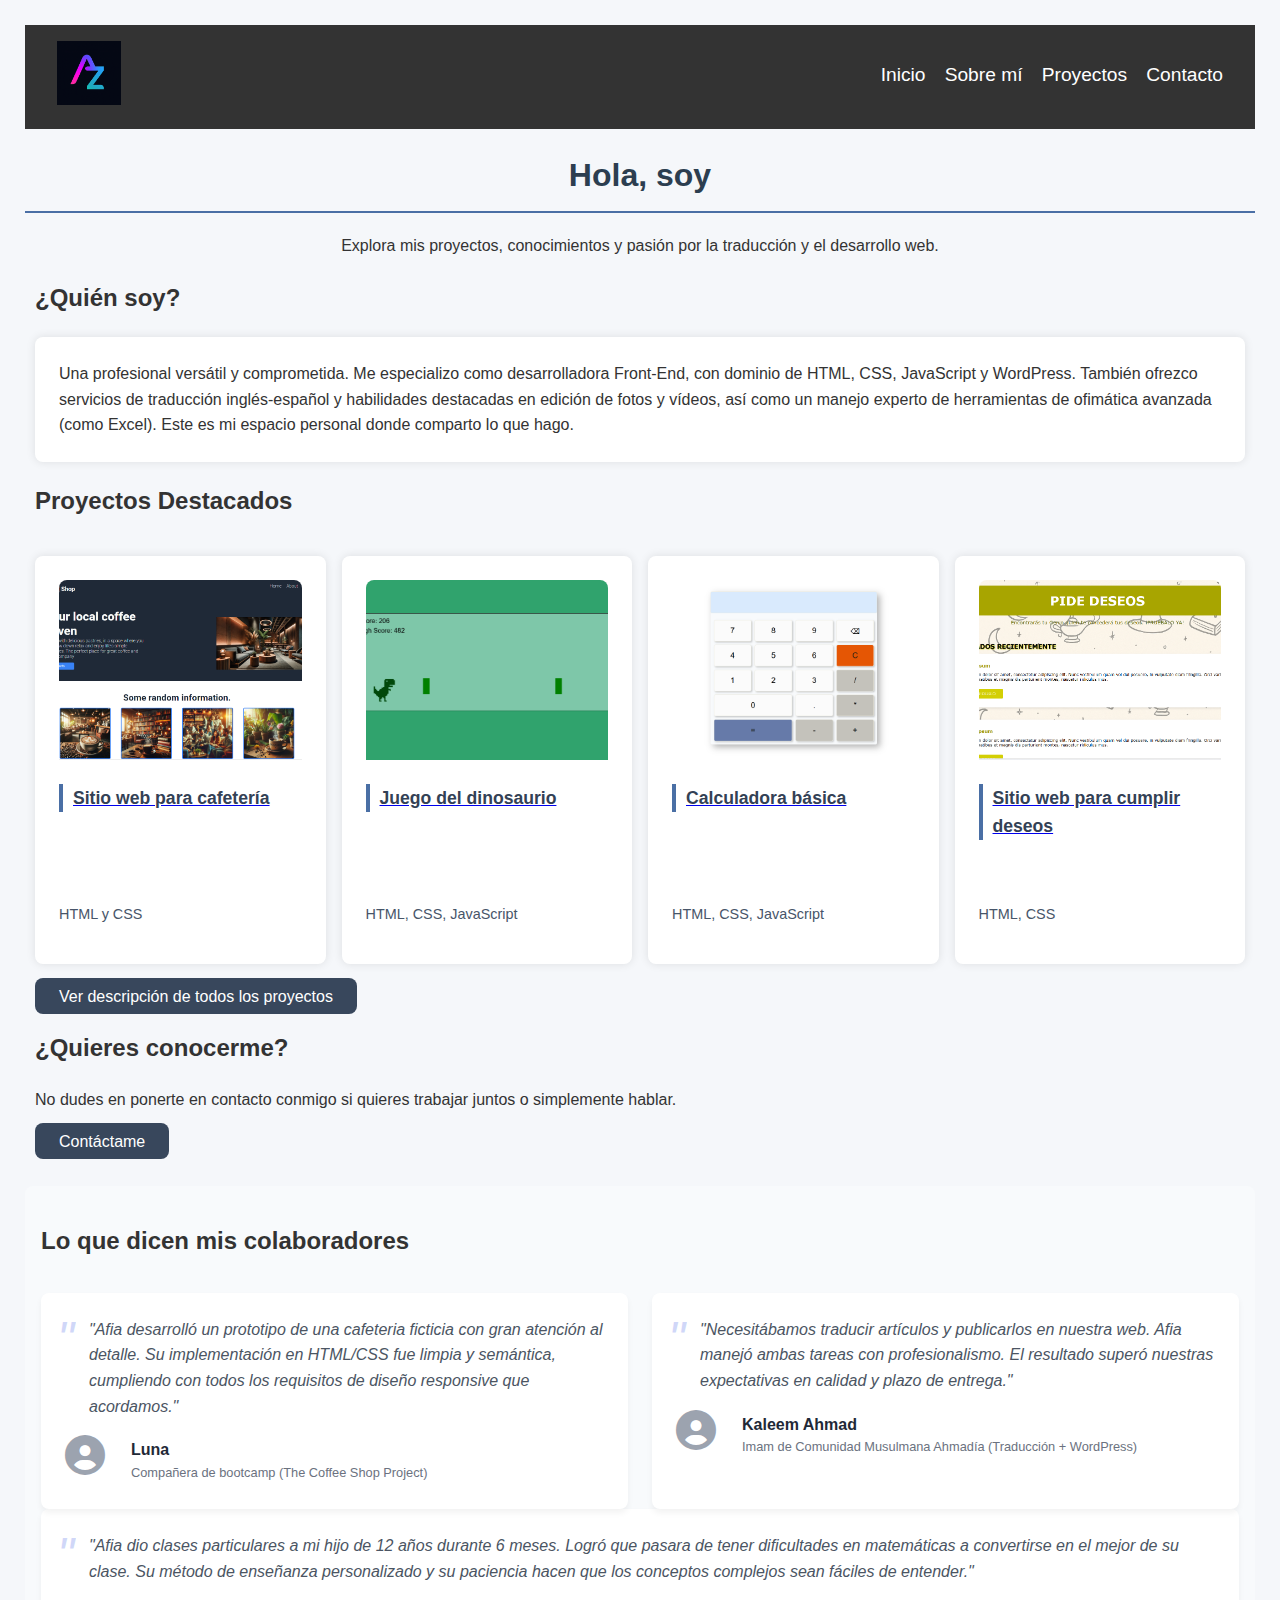
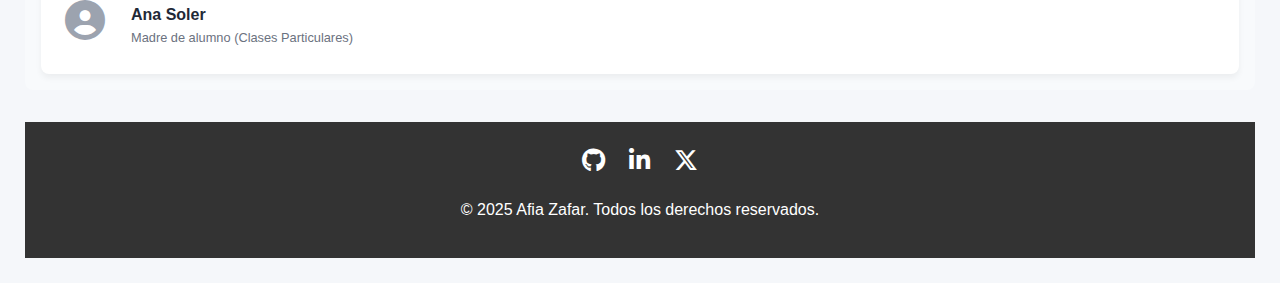
<file: index.html>
<!DOCTYPE html>
<html lang="es">
<head>
  <meta charset="UTF-8" />
  <meta name="viewport" content="width=device-width, initial-scale=1.0"/>
  <title>Mi Portafolio</title>
  <link rel="stylesheet" href="css/style.css"/>
  <!-- Font Awesome -->
  <link rel="stylesheet" href="https://cdnjs.cloudflare.com/ajax/libs/font-awesome/6.5.0/css/all.min.css">
  <link rel="icon" type="image/png" href="assets/logo.png">
</head>
  <body style="margin: 5px;">
    <header class="main-header">
      <nav class="nav-container">
        <div class="logo">
          <img src="assets/logo.png" alt="Logo de Afia Zafar" style="height: 4em;">
        </div>

        <ul class="nav-links">
          <li><a href="index.html">Inicio</a></li>
          <li><a href="about.html">Sobre mí</a></li>
          <li><a href="projects.html">Proyectos</a></li>
          <li><a href="https://www.linkedin.com/in/afia-zafar-397430329/" target="_blank">Contacto</a></li>
        </ul>
      </nav>
      <div class="hero-expanded">
        <h1 style="text-align: center;" id="typing-text"></h1>
        <p style="text-align: center;" class="tagline">Explora mis proyectos, conocimientos y pasión por la traducción y el desarrollo web.</p>
      </div>
    </header>

    <section style="margin: 10px;" class="intro-section">
      <div class="intro-content">
        <h2>¿Quién soy?</h2>
        <p class="card">Una profesional versátil y comprometida. Me especializo como desarrolladora Front-End, con dominio de HTML, CSS, JavaScript y WordPress. También ofrezco servicios de traducción inglés-español y habilidades destacadas en edición de fotos y vídeos, así como un manejo experto de herramientas de ofimática avanzada (como Excel).
        Este es mi espacio personal donde comparto lo que hago.</p>
      </div>
    </section>

    <section style="margin: 10px;" class="featured-projects">
      <h2>Proyectos Destacados</h2>
      <div class="featured-container">
        <!-- Proyecto 1 -->
        <div class="featured-card">
          <a href="https://marilulaurito.github.io/the-coffee-shop/" target="_blank"><img src="assets/cafetería.png" class="project-img"></a>
          <a href="https://marilulaurito.github.io/the-coffee-shop/" target="_blank">
            <h3>Sitio web para cafetería</h3>
          </a>
          <p class="featured-text">HTML y CSS</p>
        </div>
    
        <!-- Proyecto 2 -->
        <div class="featured-card">
          <a href="https://marilulaurito.github.io/jumping-game/" target="_blank"><img src="assets/dino.png" class="project-img"></a>
          <a href="https://marilulaurito.github.io/jumping-game/" target="_blank">
            <h3>Juego del dinosaurio</h3>
          </a>
          <p class="featured-text">HTML, CSS, JavaScript</p>
        </div>
    
        <!-- Proyecto 3 -->
        <div class="featured-card">
         <a href="https://afiizz.github.io/calculator/" target="_blank"><img src="assets/calculadora.png" class="project-img"></a>
          <a href="https://afiizz.github.io/calculator/" target="_blank">
            <h3>Calculadora básica</h3>
          </a>
          <p class="featured-text">HTML, CSS, JavaScript</p>
        </div>
    
        <!-- Proyecto 4 -->
        <div class="featured-card">
          <a href="https://afiizz.github.io/deseos/" target="_blank"><img src="assets/deseos.png" class="project-img"> </a>
          <a href="https://afiizz.github.io/deseos/" target="_blank">
            <h3>Sitio web para cumplir deseos</h3>
          </a>
          <p class="featured-text">HTML, CSS</p>
        </div>
      </div>
      <br><br>
      <a href="projects.html" class="btn">Ver descripción de todos los proyectos</a>
    </section>

    <section style="margin: 10px;" class="call-to-action">
      <h2>¿Quieres conocerme?</h2>
      <p>No dudes en ponerte en contacto conmigo si quieres trabajar juntos o simplemente hablar.</p>
      <a href="https://www.linkedin.com/in/afia-zafar-397430329/" target="_blank" class="btn">Contáctame</a>
    </section>

    <!-- Testimonios -->
    <section class="testimonials-section">
      <h2>Lo que dicen mis colaboradores</h2>
      <div class="testimonials-grid">
        <!-- Testimonio 1 -->
        <div class="testimonial-card">
          <div class="quote">"Afia desarrolló un prototipo de una cafeteria ficticia con gran atención al detalle. Su implementación en HTML/CSS fue limpia y semántica, cumpliendo con todos los requisitos de diseño responsive que acordamos."</div>
          <div class="client">
            <i class="fas fa-user-circle default-avatar"></i>
            <div>
              <div class="client-name">Luna</div>
              <div class="client-role">Compañera de bootcamp (The Coffee Shop Project)</div>
            </div>
          </div>
        </div>
        
        <!-- Testimonio 2 -->
        <div class="testimonial-card">
          <div class="quote">"Necesitábamos traducir artículos y publicarlos en nuestra web. Afia manejó ambas tareas con profesionalismo. El resultado superó nuestras expectativas en calidad y plazo de entrega."</div>
          <div class="client">
            <i class="fas fa-user-circle default-avatar"></i>
            <div>
              <div class="client-name">Kaleem Ahmad</div>
              <div class="client-role">Imam de Comunidad Musulmana Ahmadía (Traducción + WordPress)
              </div>
            </div>
          </div>
        </div>
      </div>

      <!-- Testimonio 3 -->
      <div class="testimonial-card">
        <div class="quote">"Afia dio clases particulares a mi hijo de 12 años durante 6 meses. Logró que pasara de tener dificultades en matemáticas a convertirse en el mejor de su clase. Su método de enseñanza personalizado y su paciencia hacen que los conceptos complejos sean fáciles de entender."</div>
        <div class="client">
          <i class="fas fa-user-circle default-avatar"></i>
          <div>
            <div class="client-name">Ana Soler</div>
            <div class="client-role">Madre de alumno (Clases Particulares)
            </div>
          </div>
        </div>
      </div>
    </section>

    <footer class="footer">
      <div class="social-links">
        <a href="https://github.com/afiizz" target="_blank" title="GitHub"><i class="fab fa-github"></i></a>
        <a href="https://www.linkedin.com/in/afia-zafar-397430329/" target="_blank" title="LinkedIn"><i class="fab fa-linkedin-in"></i></a>
        <a href="https://x.com/afiaz26" target="_blank" title="Twitter"><i class="fab fa-x-twitter"></i></a>
      </div>
      <p>© 2025 Afia Zafar. Todos los derechos reservados.</p>
    </footer>
    
    <script src="js/main.js"></script>
  </body>
</html>
</file>
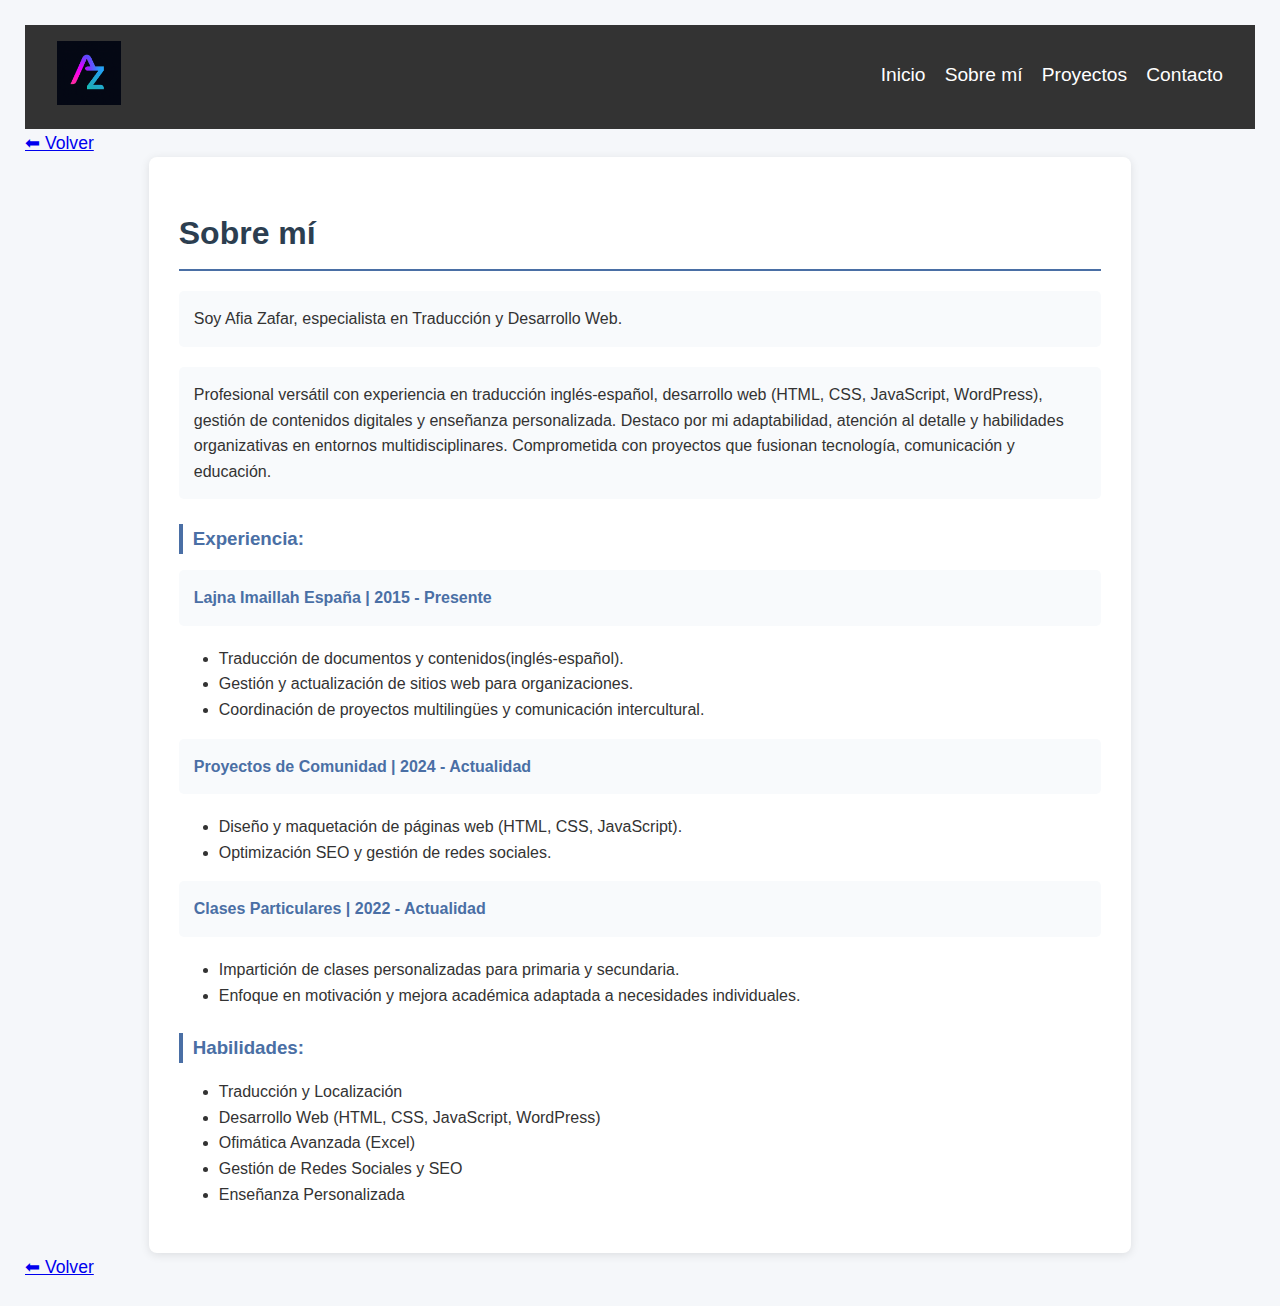
<file: about.html>
<!DOCTYPE html>
<html lang="es">
<head>
  <meta charset="UTF-8" />
  <meta name="viewport" content="width=device-width, initial-scale=1.0"/>
  <title>Sobre mí</title>
  <link rel="stylesheet" href="css/style.css"/>
  <link rel="icon" type="image/png" href="assets/logo.png">
</head>
<body style="margin: 5px;">
  <header>
    <nav class="nav-container">
      <div class="logo">
        <img src="assets/logo.png" alt="Logo de Afia Zafar" style="height: 4em;">
      </div>

      <ul class="nav-links">
        <li><a href="index.html">Inicio</a></li>
        <li><a href="about.html">Sobre mí</a></li>
        <li><a href="projects.html">Proyectos</a></li>
        <li><a href="https://www.linkedin.com/in/afia-zafar-397430329/" target="_blank">Contacto</a></li>
      </ul>
    </nav>
    <a></a>
    <a href="index.html" style="font-size: 1.1em;">⬅ Volver</a>
  </header>
  <main class="content">
    <h1>Sobre mí</h1>
    <p>Soy Afia Zafar, especialista en Traducción y Desarrollo Web.</p>
    <p>
      Profesional versátil con experiencia en traducción inglés-español, desarrollo web (HTML, CSS, JavaScript, WordPress), gestión de contenidos digitales y enseñanza personalizada. Destaco por mi adaptabilidad, atención al detalle y habilidades organizativas en entornos multidisciplinares. Comprometida con proyectos que fusionan tecnología, comunicación y educación.  
    </p>

    <h3>Experiencia:</h3>
    <p><strong>Lajna Imaillah España | 2015 - Presente</strong></p>
    <ul>  
      <li>Traducción de documentos y contenidos(inglés-español).</li> 
      <li>Gestión y actualización de sitios web para organizaciones.</li>  
      <li>Coordinación de proyectos multilingües y comunicación intercultural.</li>  
    </ul>
    <p><strong>Proyectos de Comunidad | 2024 - Actualidad</strong></p>
    <ul>
      <li>Diseño y maquetación de páginas web (HTML, CSS, JavaScript).</li>  
      <li>Optimización SEO y gestión de redes sociales.</li>  
    </ul>      
    <p><strong>Clases Particulares | 2022 - Actualidad</strong></p>  
    <ul>
      <li>Impartición de clases personalizadas para primaria y secundaria.</li>  
      <li>Enfoque en motivación y mejora académica adaptada a necesidades individuales.</li>  
      </ul>
    <h3>Habilidades:</h3>
    <ul>
      <li class="abt">Traducción y Localización</li>
      <li class="abt">Desarrollo Web (HTML, CSS, JavaScript, WordPress)</li> 
      <li class="abt">Ofimática Avanzada (Excel)</li>
      <li class="abt">Gestión de Redes Sociales y SEO</li>  
      <li class="abt">Enseñanza Personalizada</li>
    </ul>
</main>

<a href="index.html" style="font-size: 1.1em;">⬅ Volver</a>
</body>
</html>
</file>
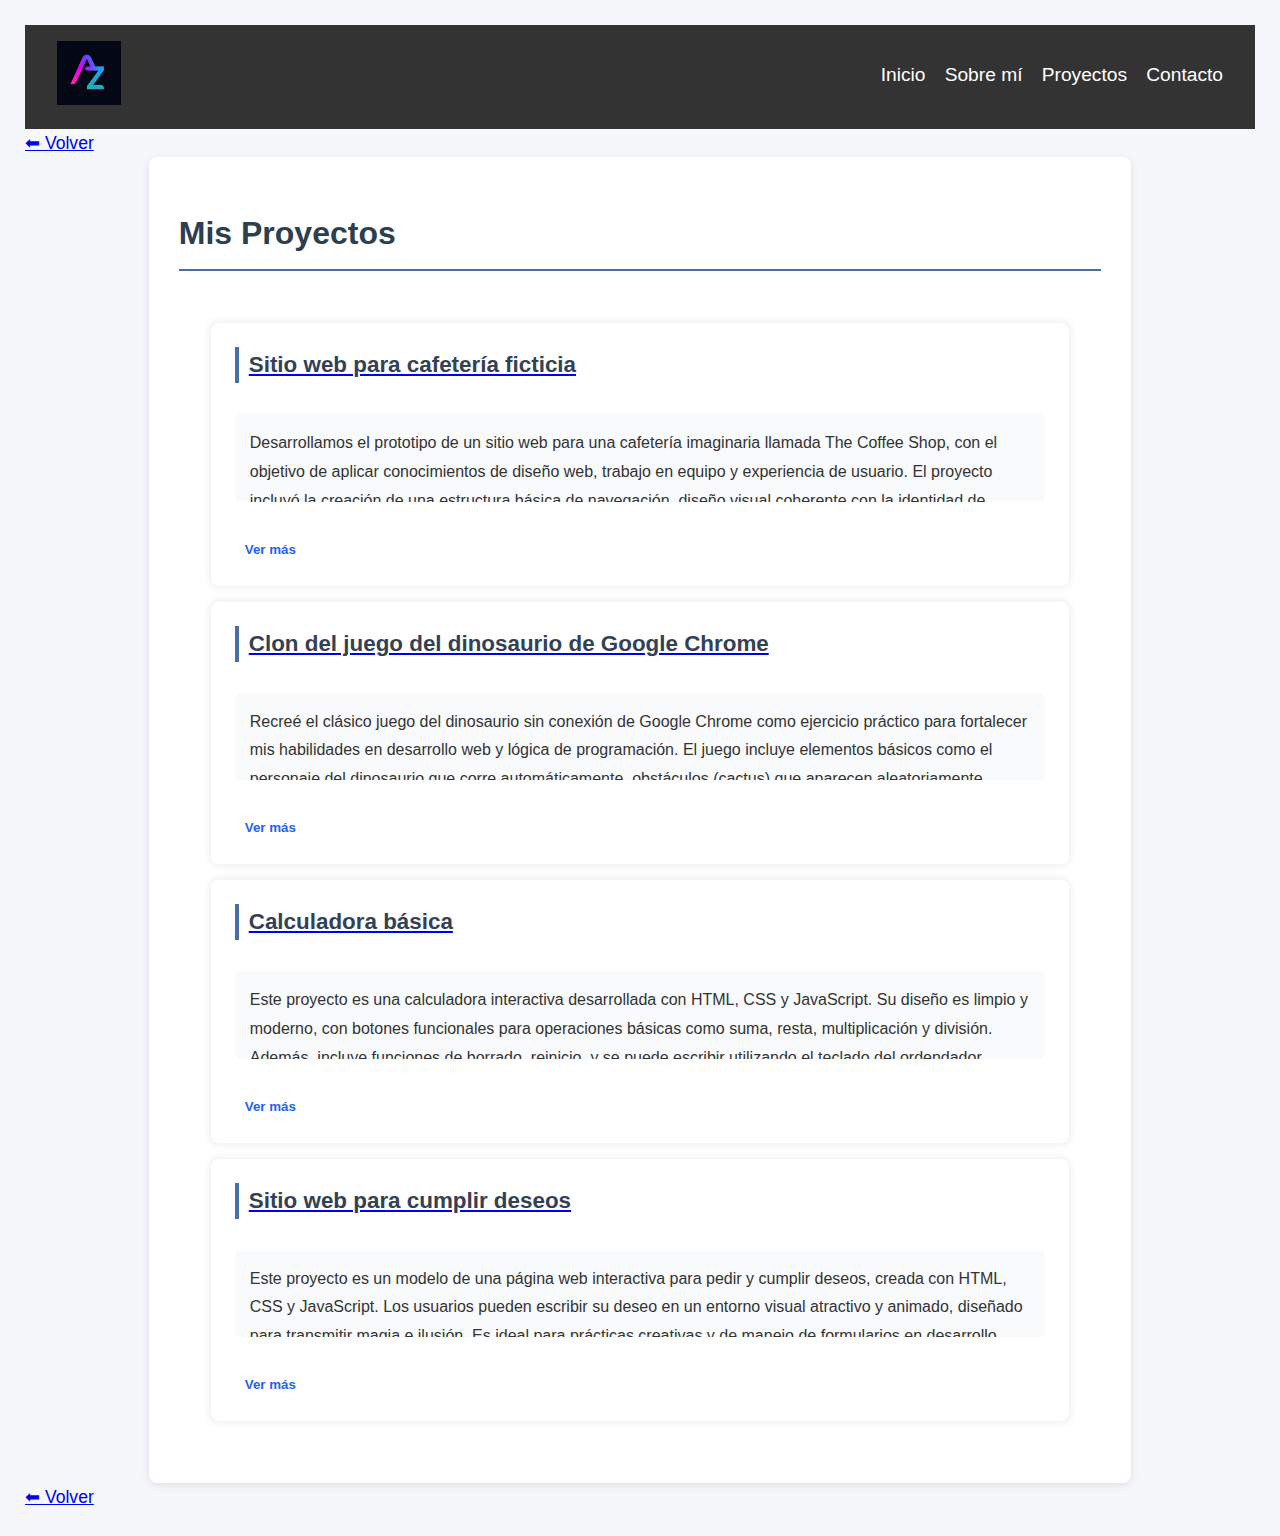
<file: projects.html>
<!DOCTYPE html>
<html lang="es">
<head>
  <meta charset="UTF-8" />
  <meta name="viewport" content="width=device-width, initial-scale=1.0"/>
  <title>Proyectos</title>
  <link rel="stylesheet" href="css/style.css"/>
  <link rel="icon" type="image/png" href="assets/logo.png">
  <script src="js/main.js" defer></script>
</head>
<body style="margin: 5px;">
  <header>
    <nav class="nav-container">
      <div class="logo">
        <img src="assets/logo.png" alt="Logo de Afia Zafar" style="height: 4em;">
      </div>

      <ul class="nav-links">
        <li><a href="index.html">Inicio</a></li>
        <li><a href="about.html">Sobre mí</a></li>
        <li><a href="projects.html">Proyectos</a></li>
        <li><a href="https://www.linkedin.com/in/afia-zafar-397430329/" target="_blank">Contacto</a></li>
      </ul>
    </nav>

    <a href="index.html"  style="font-size: 1.1em;">⬅ Volver</a>
  </header>
  <main class="content">
    <h1>Mis Proyectos</h1>
    <div class="card-container">
      <!-- Proyecto 1 -->
      <div class="card">
        <a href="https://marilulaurito.github.io/the-coffee-shop/" target="_blank"><h3>Sitio web para cafetería ficticia</h3></a>
        <div class="text-container">
          <p class="text-content">
            Desarrollamos el prototipo de un sitio web para una cafetería imaginaria llamada The Coffee Shop, con el objetivo de aplicar conocimientos de diseño web, trabajo en equipo y experiencia de usuario. El proyecto incluyó la creación de una estructura básica de navegación, diseño visual coherente con la identidad de marca simulada, y secciones como menú, contacto, sobre nosotros e inscripión al NewsLetter.
            El sitio no está conectado a una base de datos ni tiene funcionalidades dinámicas, ya que fue pensado como un modelo visual y funcional estático. La prioridad fue lograr una presentación clara, estética y funcional que pudiera representar cómo sería la presencia digital de una pequeña cafetería local.
            <br><br>
            Tecnologías utilizadas: HTML, CSS
          </p>
        </div>
        <button class="read-more-btn">Ver más</button>
      </div>

      <!-- Proyecto 2 -->
      <div class="card">
        <a href="https://marilulaurito.github.io/jumping-game/" target="_blank"><h3>Clon del juego del dinosaurio de Google Chrome</h3></a>
        <div class="text-container">
          <p class="text-content">
            Recreé el clásico juego del dinosaurio sin conexión de Google Chrome como ejercicio práctico para fortalecer mis habilidades en desarrollo web y lógica de programación. El juego incluye elementos básicos como el personaje del dinosaurio que corre automáticamente, obstáculos (cactus) que aparecen aleatoriamente, detección de colisiones y sistema de puntuación, además incluye un mensaje de bienvenida y de GAME OVER.
            Aunque es una versión simplificada del original, el enfoque estuvo en implementar mecánicas de juego funcionales y una experiencia fluida. El proyecto se desarrolló completamente en el navegador, sin necesidad de conexión o backend.
            <br><br>
            Tecnologías utilizadas: HTML, CSS, JavaScript
          </p>
        </div>
        <button class="read-more-btn">Ver más</button>
      </div>

      <!-- Proyecto 3 -->
      <div class="card">
        <a href="https://afiizz.github.io/calculator/" target="_blank"><h3>Calculadora básica</h3></a>
        <div class="text-container">
          <p class="text-content">
            Este proyecto es una calculadora interactiva desarrollada con HTML, CSS y JavaScript. Su diseño es limpio y moderno, con botones funcionales para operaciones básicas como suma, resta, multiplicación y división. Además, incluye funciones de borrado, reinicio, y se puede escribir utilizando el teclado del ordendador, ofreciendo una experiencia intuitiva y eficiente para el usuario.
            <br><br>
            Tecnologías utilizadas: HTML, CSS, JavaScript
          </p>
        </div>
        <button class="read-more-btn">Ver más</button>
      </div>

      <!-- Proyecto 4 -->
      <div class="card">
        <a href="https://afiizz.github.io/deseos/" target="_blank"><h3>Sitio web para cumplir deseos</h3></a>
        <div class="text-container">
          <p class="text-content">
            Este proyecto es un modelo de una página web interactiva para pedir y cumplir deseos, creada con HTML, CSS y JavaScript. Los usuarios pueden escribir su deseo en un entorno visual atractivo y animado, diseñado para transmitir magia e ilusión. Es ideal para prácticas creativas y de manejo de formularios en desarrollo web.
            <br><br>
            Tecnologías utilizadas: HTML, CSS
          </p>
        </div>
        <button class="read-more-btn">Ver más</button>
      </div>
    </div>
  </main>

  <a href="index.html" style="font-size: 1.1em;">⬅ Volver</a>
</body>
</html>
</file>
<file: css/style.css>
body {
  font-family: 'Segoe UI', sans-serif;
  margin: 0;
  padding: 0;
  background-color: #f9f9f9;
  color: #333;
}
nav {
  background-color: #333;
  color: white;
  display: flex;
  justify-content: space-between;
  padding: 1em 2em;
}
.nav-links {
  list-style: none;
  display: flex;
  gap: 1em;
  font-size: 1.2em;
}
.nav-links a {
  color: white;
  text-decoration: none;
}
.hero {
  padding: 4em 2em;
  text-align: center;
  background: linear-gradient(to right, #667eea, #764ba2);
  color: white;
}
.card-container {
  display: flex;
  flex-wrap: wrap;
  gap: 1em;
  padding: 2em;
}
.card {
  background: white;
  padding: 1.5em;
  border-radius: 8px;
  box-shadow: 0 0 10px rgba(0,0,0,0.1);
  flex: 1 1 calc(50% - 2em);

  display: flex;
  flex-direction: column;
  height: auto;
}

/*PARA RPOYECTOS EN PAG PRINCIPAL*/
.section-header h2 {
  text-align: center;
  font-size: 2rem;
  margin-bottom: 2em;
  color: #1e293b;
}

.card h3 {
  margin-top: 0;
  font-size: 1.4rem;
  color: #334155;
}

.project-description {
  font-size: 0.95rem;
  margin: 1em 0;
  color: #475569;
}

.btn {
  background-color: #38475c;
  color: white;
  padding: 0.6em 1.5em;
  border-radius: 8px;
  text-decoration: none;
}


/*PARA QUE SE VEA MÁS*/
.text-container {
  flex-grow: 1;
  overflow: hidden;
} 

.text-content {
  max-height: 3.6em;
  overflow: hidden;
  transition: max-height 0.5s ease;
  line-height: 1.8em;
}

.text-content.expanded {
  max-height: 1000px;
}

.read-more-btn {
  background: none;
  border: none;
  color: #2563eb;
  cursor: pointer;
  font-weight: bold;
  margin-top: 10px;
  padding: 5px 10px;
  border-radius: 4px;
  align-self: self-start;
  margin-top: 15px;
}

.read-more-btn:hover {
  background-color: #f0f4ff;
  text-decoration: underline;
}


/*FOOTER*/
.footer {
  background: #333;
  color: #fff;
  text-align: center;
  padding: 20px 10px;
}

.footer .social-links a {
  color: #fff;
  margin: 0 10px;
  text-decoration: none;
  font-size: 1.5rem;
  transition: color 0.3s;
}

.footer .social-links a:hover {
  color: #ffd700;
}









/*ABOUT*/
/* Estilos generales */
body {
  font-family: 'Segoe UI', Tahoma, Geneva, Verdana, sans-serif;
  line-height: 1.6;
  color: #333;
  background-color: #f5f7fa;
  margin: 0;
  padding: 20px;
}

.content {
  max-width: 75%;
  margin: 0 auto;
  background-color: white;
  padding: 30px;
  border-radius: 8px;
  box-shadow: 0 2px 10px rgba(0, 0, 0, 0.1);
}

/* Encabezado */
h1 {
  color: #2c3e50;
  border-bottom: 2px solid #4a6fa5;
  padding-bottom: 10px;
  margin-bottom: 20px;
}

/* Secciones */
h3 {
  color: #4a6fa5;
  margin-top: 25px;
  margin-bottom: 15px;
  padding-left: 10px;
  border-left: 4px solid #4a6fa5;
}

/* Párrafos de experiencia */
.content p {
  margin-bottom: 20px;
  padding: 15px;
  background-color: #f8fafc;
  border-radius: 5px;
}

/* Destacar las fechas */
.content p strong {
  color: #4a6fa5;
  font-weight: 600;
}

/* Diseño responsive */
@media (max-width: 600px) {
  .content {
      padding: 15px;
  }
  
  h1 {
      font-size: 1.8em;
  }
  
  h3 {
      font-size: 1.2em;
  }
}







/* ESTILOS PARA PROYECTOS DESTACADOS */
.featured-container {
  display: grid;
  grid-template-columns: repeat(4, 1fr);
  gap: 1em;
  padding: 1em 0;
}

.featured-card {
  background: white;
  padding: 1.5em;
  border-radius: 8px;
  box-shadow: 0 0 10px rgba(0,0,0,0.1);
  transition: transform 0.3s ease;
  height: 100%;
  display: flex;
  flex-direction: column;
}

.featured-card:hover {
  transform: translateY(-5px);
}

.project-img {
  width: 100%;
  height: 180px; 
  object-fit: cover; 
  border-radius: 8px 8px 0 0;
  margin-bottom: 1rem;
}

.featured-card h3 {
  margin-top: 0;
  font-size: 1.1rem;
  color: #334155;
}

.featured-text {
  font-size: 0.9rem;
  color: #475569;
  margin-top: auto;
}

/* Responsive para móviles */
@media (max-width: 768px) {
  .featured-container {
    grid-template-columns: repeat(2, 1fr);
  }
}

@media (max-width: 480px) {
  .featured-container {
    grid-template-columns: 1fr;
  }
}



.btn:hover {
  background-color: #1e40af;
  transform: scale(1.05);
}






/* SECCIÓN TESTIMONIOS */
.testimonials-section {
  background-color: #f8fafc;
  padding: 1rem 1rem;
  margin: 2rem 0;
  border-radius: 8px;
}

.testimonials-grid {
  display: grid;
  grid-template-columns: repeat(auto-fit, minmax(300px, 1fr));
  gap: 1.5rem;
  margin-top: 2rem;
}

.testimonial-card {
  background: white;
  padding: 1.5rem;
  border-radius: 8px;
  box-shadow: 0 4px 6px rgba(0,0,0,0.05);
}

.quote {
  font-style: italic;
  color: #4b5563;
  position: relative;
  padding-left: 1.5rem;
}

.quote::before {
  content: '"';
  font-size: 3rem;
  color: #667eea;
  position: absolute;
  left: -0.5rem;
  top: -1rem;
  opacity: 0.3;
}

.client {
  display: flex;
  align-items: center;
  margin-top: 1rem;
  gap: 1rem;
}

.client-photo, .default-avatar {
  width: 50px;
  height: 50px;
  border-radius: 50%;
  object-fit: cover;
}

.default-avatar {
  font-size: 2.5rem;
  color: #9ca3af;
}

.client-name {
  font-weight: 600;
  color: #1f2937;
}

.client-role {
  font-size: 0.8rem;
  color: #6b7280;
}
</file>
